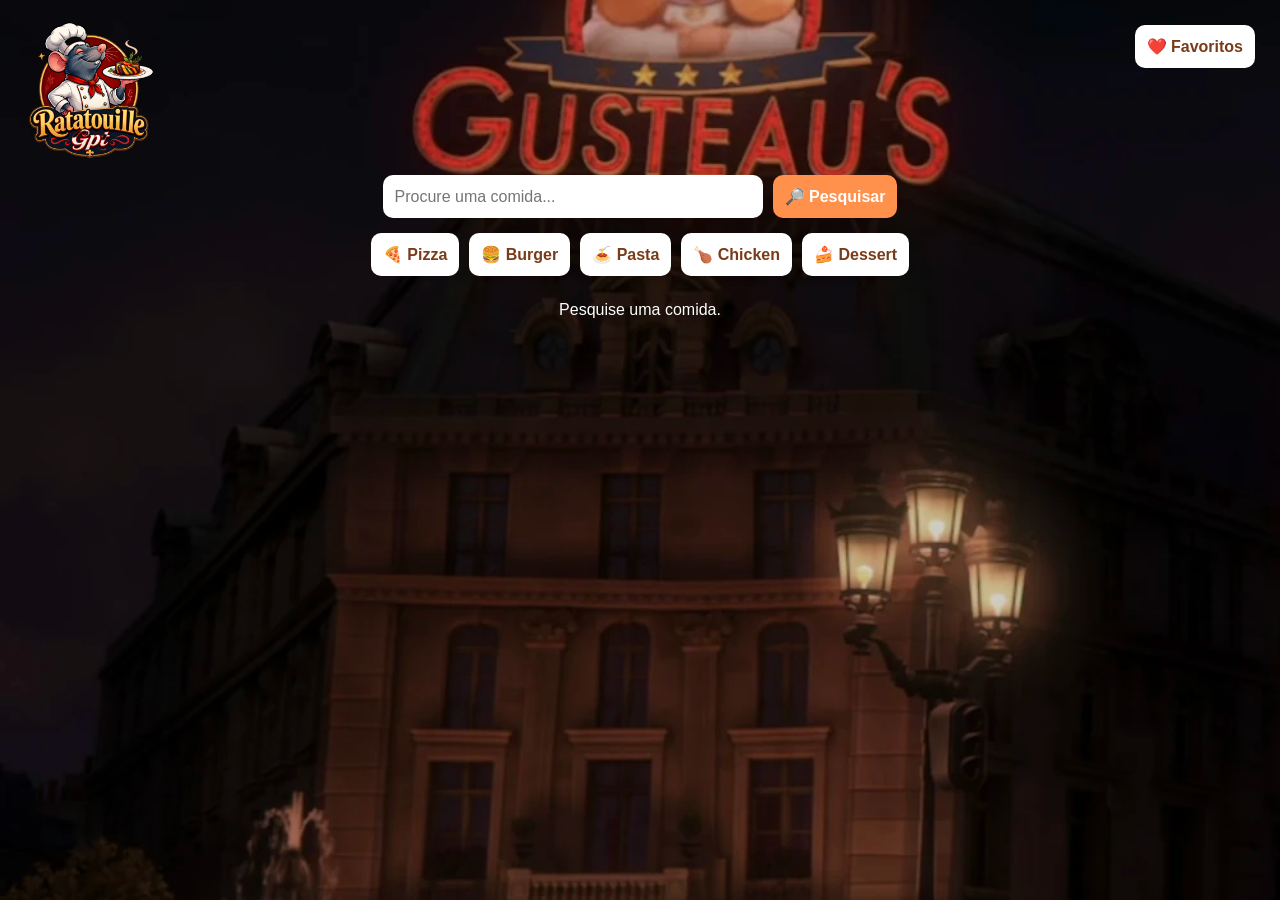
<file: index.html>
<!DOCTYPE html>
<html lang="pt-BR">
<head>
<meta charset="UTF-8">
<meta name="viewport" content="width=device-width, initial-scale=1.0">
<title>Ratatuin GPT</title>

<link rel="stylesheet" href="style.css">
</head>

<body>

<!-- Logo do site -->
<img class="logo" src="rat sem fundo.png" alt="Logo">


<div class="topo">
    <button onclick="mostrarFavoritos()">❤️ Favoritos</button>
</div>


<div class="pesquisa">
    <input id="input" placeholder="Procure uma comida...">
    <button onclick="buscar()">🔎 Pesquisar</button>
</div>


<div class="categorias">
    <button onclick="categoria('Pizza')">🍕 Pizza</button>
    <button onclick="categoria('Burger')">🍔 Burger</button>
    <button onclick="categoria('Pasta')">🍝 Pasta</button>
    <button onclick="categoria('Chicken')">🍗 Chicken</button>
    <button onclick="categoria('Cake')">🍰 Dessert</button>
</div>

<!-- Local onde aparecem os resultados da API TheMealDB -->
<div id="resultado">
    <p class="msg">Pesquise uma comida.</p>
</div>

<!-- Área escondida inicialmente; mostra receitas salvas no MockAPI -->
<div id="areaFavoritos" style="display:none">
    <h2 style="color:white">❤️ Meus favoritos</h2>
    <div id="favoritos"></div>
</div>

<script>
/* URL da API pública TheMealDB, usada para buscar receitas */
const MEALS="https://www.themealdb.com/api/json/v1/1/search.php?s=";

/* DATOS DE BANCOS*/
const FAVORITOS="https://6a3bd080e4a07f202e15ea6c.mockapi.io/Data_de_dados/Favorito";


const resultado=document.getElementById("resultado");
const favoritos=document.getElementById("favoritos");
const input=document.getElementById("input");


input.addEventListener("keydown",e=>{
    if(e.key==="Enter") buscar();
});


function categoria(nome){
    input.value=nome;
    buscar();
}

/*
Função card():
Cria o HTML de cada card de receita.

- Se favorito for false: mostra uma receita vinda da API TheMealDB.
- Se favorito for true: mostra uma receita salva no MockAPI.
*/
function card(receita,favorito=false){
    const nome=favorito ? receita.name : receita.strMeal;
    const imagem=favorito ? receita.imagem : receita.strMealThumb;
    const categoria=favorito ? receita.categoria : receita.strCategory;
    const origem=favorito ? receita.origem : receita.strArea;

    return `
    <div class="card">
        <h2>${nome}</h2>
        <img src="${imagem}" alt="${nome}">
        <p><b>Categoria:</b> ${categoria}</p>
        <p><b>Origem:</b> ${origem}</p>

        <div class="acoes">
            ${
                favorito
                ? `
                    <!-- Se estiver nos favoritos, mostra botão para apagar -->
                    <button onclick="remover('${receita.id}')">
                        🗑 Remover
                    </button>
                  `
                : `
                    <!-- Se for uma receita pesquisada, permite salvar no banco -->
                    <button onclick='salvar(
                        ${JSON.stringify(nome)},
                        ${JSON.stringify(imagem)},
                        ${JSON.stringify(categoria)},
                        ${JSON.stringify(origem)}
                    )'>
                        ❤️ Favoritar
                    </button>

                    <!-- Mostra uma dica de preparo gerada pelo Ratatuin IA -->
                    <button onclick='dica(${JSON.stringify(nome)},this)'>
                        ✨ Ratatuin IA
                    </button>
                  `
            }
        </div>

        <!-- Área vazia que receberá a dica de IA -->
        ${favorito ? "" : `<div class="ia"></div>`}
    </div>`;
}

async function buscar(){
    const comida=input.value.trim();

    if(!comida){
        resultado.innerHTML="<p class='msg'>Digite uma comida.</p>";
        return;
    }

    /* Esconde favoritos quando uma nova pesquisa começa */
    document.getElementById("areaFavoritos").style.display="none";
    resultado.innerHTML="<p class='msg'>Buscando...</p>";

    try{
        /* fetch busca dados da API; then transforma a resposta em JSON */
        const dados=await fetch(
            MEALS+encodeURIComponent(comida)
        ).then(r=>r.json());

        /* Se a API encontrou receitas, cria um card para cada uma */
        resultado.innerHTML=dados.meals
            ? dados.meals.map(r=>card(r)).join("")
            : "<p class='msg'>Nenhuma receita encontrada.</p>";

    }catch{
        resultado.innerHTML="<p class='msg'>Erro ao buscar receitas.</p>";
    }
}

/*
Função salvar():
Envia uma receita para o MockAPI.

method: POST significa criar/salvar um novo registro.
body: são os dados enviados para o banco.
*/
async function salvar(name,imagem,categoria,origem){
    await fetch(FAVORITOS,{
        method:"POST",
        headers:{"Content-Type":"application/json"},
        body:JSON.stringify({
            name,
            imagem,
            categoria,
            origem
        })
    });

    alert("Receita salva!");
}

/*
Função mostrarFavoritos():
1. Faz GET no MockAPI.
2. Recebe todos os favoritos salvos.
3. Mostra cada favorito na tela.
*/
async function mostrarFavoritos(){
    document.getElementById("areaFavoritos").style.display="block";
    favoritos.innerHTML="<p class='msg'>Carregando...</p>";

    try{
        /* GET é o método padrão do fetch: buscar dados */
        const dados=await fetch(FAVORITOS).then(r=>r.json());

        favoritos.innerHTML=dados.length
            ? dados.map(r=>card(r,true)).join("")
            : "<p class='msg'>Nenhum favorito salvo.</p>";

    }catch{
        favoritos.innerHTML="<p class='msg'>Erro ao carregar favoritos.</p>";
    }
}

/*
Função remover():
Apaga um favorito do MockAPI usando seu id.

method: DELETE significa apagar um registro do banco.
*/
async function remover(id){
    await fetch(`${FAVORITOS}/${id}`,{
        method:"DELETE"
    });

    /* Atualiza a lista após apagar */
    mostrarFavoritos();
}

/*
Função dica():
Simula o Ratatuin IA.
*/
function dica(nome,botao){
    const area=botao.closest(".card").querySelector(".ia");

    const dicas=[
        `Para ${nome}, separe os ingredientes antes de começar.`,
        `Prove o tempero aos poucos enquanto prepara ${nome}.`,
        `Sirva ${nome} com uma bebida leve ou salada.`,
        `Para uma versão saudável, prefira assar em vez de fritar.`,
        `Finalize ${nome} com ervas ou queijo para melhorar o sabor.`
    ];

    /* Escolhe uma dica aleatória da lista */
    const aleatoria=dicas[Math.floor(Math.random()*dicas.length)];

    area.style.display="block";
    area.innerHTML="✨ <b>Ratatuin IA:</b><br>"+aleatoria;
}
</script>

</body>
</html>
</file>
<file: style.css>
*{margin:0;padding:0;box-sizing:border-box}


body{
    font-family:Arial;
    min-height:100vh;
    background:url("fundo2.webp") center/cover fixed;
    padding:25px;
}


.logo{
    width:140px;
    position:absolute;
    top:20px;
    left:20px;
}


.topo{
    position:absolute;
    top:25px;
    right:25px;
}


input,button{
    border:0;
    border-radius:10px;
    padding:12px;
    font-size:16px;
}


button{
    cursor:pointer;
    background:#ff914d;
    color:white;
    font-weight:bold;
}


.pesquisa,.categorias,.acoes{
    display:flex;
    justify-content:center;
    gap:10px;
    flex-wrap:wrap;
}


.pesquisa{margin-top:150px}


.pesquisa input{width:380px}

/* Espaçamento dos botões de categoria */
.categorias{margin:15px}

/* Botões brancos: categorias e favoritos */
.categorias button,.topo button{
    background:white;
    color:#7a3b18;
}

/* Títulos dos cards */
h2{
    text-align:center;
    margin:10px;
}

/* Área onde receitas e favoritos aparecem em formato de grade */
#resultado,#favoritos{
    width:90%;
    margin:25px auto;
    display:grid;
    grid-template-columns:repeat(auto-fit,minmax(280px,1fr));
    gap:18px;
}

/* Card individual de cada receita */
.card{
    background:white;
    padding:15px;
    border-radius:15px;
    text-align:center;
}

/* Imagem da receita dentro do card */
.card img{
    width:100%;
    border-radius:10px;
}

/* Textos dentro do card */
.card p{
    text-align:left;
    margin:8px 0;
}

/* Área onde aparece a dica do Ratatuin IA */
.ia{
    display:none;
    background:#fff3d9;
    padding:10px;
    margin-top:10px;
    border-radius:10px;
    text-align:left;
}

/* Mensagens como "Buscando..." ou "Nenhuma receita encontrada" */
.msg{
    color:white;
    text-align:center;
    grid-column:1/-1;
}
</file>
